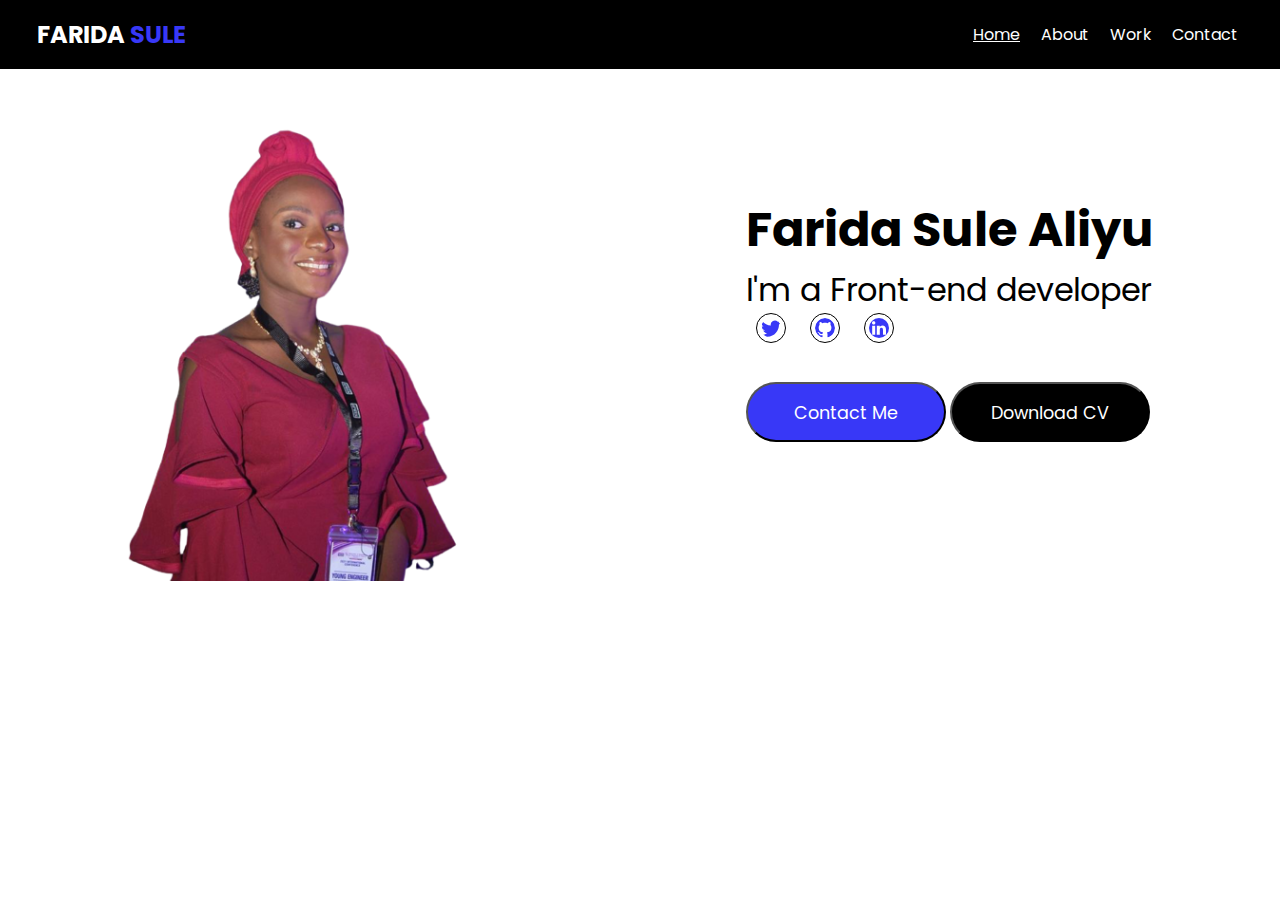
<file: index.html>
<!DOCTYPE html>
<html lang="en">
<head>
    <meta charset="UTF-8">
    <meta http-equiv="X-UA-Compatible" content="IE=edge">
    <meta name="viewport" content="width=device-width, initial-scale=1.0">
    <meta name="description" content="Welcome to my portfolio">
    <meta name="keywords" content="Front-end developer">
    <link rel="stylesheet" href="./style.css">
    <link rel="stylesheet" media="screen and (max-width: 750px)" href="./mobile.css">
    <title>portfolio</title>
</head>
<body>
    <!--NAVIGATION SECTION-->
    
        <header>
            
                
    
            <nav>
                <input type="checkbox" id="nav-checkbox" class="nav-checkbox">
            <label for="nav-checkbox" class="nav-toggle">
                <svg class="menu" viewbox="0 0 448 512" width="100" title="bars">
                    <path d="M16 132h416c8.837 0 16-7.163 16-16V76c0-8.837-7.163-16-16-16H16C7.163 60 0 
                    67.163 0 76v40c0 8.837 7.163 16 16 16zm0 160h416c8.837 0 16-7.163 
                    16-16v-40c0-8.837-7.163-16-16-16H16c-8.837 
                    0-16 7.163-16 16v40c0 8.837 7.163 16 16 16zm0 160h416c8.837 0 16-7.163 
                    16-16v-40c0-8.837-7.163-16-16-16H16c-8.837 0-16 7.163-16 16v40c0 8.837 7.163 16 16 16z" />
                </svg>
                <svg class="close" viewbox="0 0 384 512" width="100" title="times">
                    <path d="M242.72 256l100.07-100.07c12.28-12.28 12.28-32.19
                    0-44.48l-22.24-22.24c-12.28-12.28-32.19-12.28-44.48 0L176 189.28
                    75.93 89.21c-12.28-12.28-32.19-12.28-44.48 0L9.21 111.45c-12.28
                    12.28-12.28 32.19 0 44.48L109.28 256 9.21 356.07c-12.28 12.28-12.28
                     32.19 0 44.48l22.24 22.24c12.28 12.28 32.2 12.28 44.48 0L176
                    322.72l100.07 100.07c12.28 12.28 32.2 12.28 44.48 0l22.24-22.24c12.28-12.28 
                    12.28-32.19 0-44.48L242.72 256z" />
                </svg>
            </label>
                <h2 class="logo">FARIDA <span>SULE</span> </h2>
                <div class="nav-links">
                    <ul class="nav-menu">
                        <li class="navlink" id="home"><a href="index.html">Home</a></li>
                        <li class="navlink"><a href="about.html">About</a></li>
                        <li class="navlink"><a href="work.html">Work</a></li>
                        <li class="navlink"><a href="contact.html">Contact</a></li>
                        
                    </ul>
                </div>
                
            </nav>
        
            
        </header>

 
        <section class="hero-section">
            <div class="showcase-container">
                <img src="./img/portfolio_img_2-removebg-preview.png" alt="Sule Farida Aliyu profile picture" class="img">
            </div>    
                <div class="showcase-content">
                    <div class="details">
                        <h2 id="name">Farida Sule Aliyu</h2>
                        <p id="skill">I'm a Front-end developer</p>
                     </div>
                   
                    <section class="hero-media-wrapper">
        
                        <!--TWITTER SVG-->
                        <a href="https://twitter.com/Reedsule"> <svg xmlns="http://www.w3.org/2000/svg" width="16" height="16" fill="currentColor" class="bi bi-twitter" viewBox="0 0 16 16">
                            <path d="M5.026 15c6.038 0 9.341-5.003 9.341-9.334 0-.14 0-.282-.006-.422A6.685 6.685 0 0 0 16 3.542a6.658 6.658 0 0 1-1.889.518 3.301 3.301 0 0 0 1.447-1.817 6.533 6.533 0 0 1-2.087.793A3.286 3.286 0 0 0 7.875 6.03a9.325 9.325 0 0 1-6.767-3.429 3.289 3.289 0 0 0 1.018 4.382A3.323 3.323 0 0 1 .64 6.575v.045a3.288 3.288 0 0 0 2.632 3.218 3.203 3.203 0 0 1-.865.115 3.23 3.23 0 0 1-.614-.057 3.283 3.283 0 0 0 3.067 2.277A6.588 6.588 0 0 1 .78 13.58a6.32 6.32 0 0 1-.78-.045A9.344 9.344 0 0 0 5.026 15z"/>
                          </svg></a>
                          <!--GIT HUB SVG-->
        
                          <a href="https://github.com/faridasule">
                            <svg xmlns="http://www.w3.org/2000/svg" width="16" height="16" fill="currentColor" class="bi bi-github" viewBox="0 0 16 16">
                              <path d="M8 0C3.58 0 0 3.58 0 8c0 3.54 2.29 6.53 5.47 7.59.4.07.55-.17.55-.38 0-.19-.01-.82-.01-1.49-2.01.37-2.53-.49-2.69-.94-.09-.23-.48-.94-.82-1.13-.28-.15-.68-.52-.01-.53.63-.01 1.08.58 1.23.82.72 1.21 1.87.87 2.33.66.07-.52.28-.87.51-1.07-1.78-.2-3.64-.89-3.64-3.95 0-.87.31-1.59.82-2.15-.08-.2-.36-1.02.08-2.12 0 0 .67-.21 2.2.82.64-.18 1.32-.27 2-.27.68 0 1.36.09 2 .27 1.53-1.04 2.2-.82 2.2-.82.44 1.1.16 1.92.08 2.12.51.56.82 1.27.82 2.15 0 3.07-1.87 3.75-3.65 3.95.29.25.54.73.54 1.48 0 1.07-.01 1.93-.01 2.2 0 .21.15.46.55.38A8.012 8.012 0 0 0 16 8c0-4.42-3.58-8-8-8z"/>
                            </svg></a>
        
                          <!--LINKEDIN SVG-->
                         <a href="https://www.linkedin.com/in/farida-sule-046201240/"> <svg xmlns="http://www.w3.org/2000/svg" width="16" height="16" fill="currentColor" class="bi bi-linkedin" viewBox="0 0 16 16">
                            <path d="M0 1.146C0 .513.526 0 1.175 0h13.65C15.474 0 16 .513 16 1.146v13.708c0 .633-.526 1.146-1.175 1.146H1.175C.526 16 0 15.487 0 14.854V1.146zm4.943 12.248V6.169H2.542v7.225h2.401zm-1.2-8.212c.837 0 1.358-.554 1.358-1.248-.015-.709-.52-1.248-1.342-1.248-.822 0-1.359.54-1.359 1.248 0 .694.521 1.248 1.327 1.248h.016zm4.908 8.212V9.359c0-.216.016-.432.08-.586.173-.431.568-.878 1.232-.878.869 0 1.216.662 1.216 1.634v3.865h2.401V9.25c0-2.22-1.184-3.252-2.764-3.252-1.274 0-1.845.7-2.165 1.193v.025h-.016a5.54 5.54 0 0 1 .016-.025V6.169h-2.4c.03.678 0 7.225 0 7.225h2.4z"/>
                          </svg></a>
                    </section>
                    <section class="button-content">
                        <button class="btn"><a href="./contact.html">Contact Me</a></button>
                        <button class="btn" id="cv-button"><a href="./img/farida sule cv.pdf">Download CV</a></button>     
    

                    </section>
                   

                </div>
           
        </section>

    
    
    
    
    
</body>
</html>
</file>
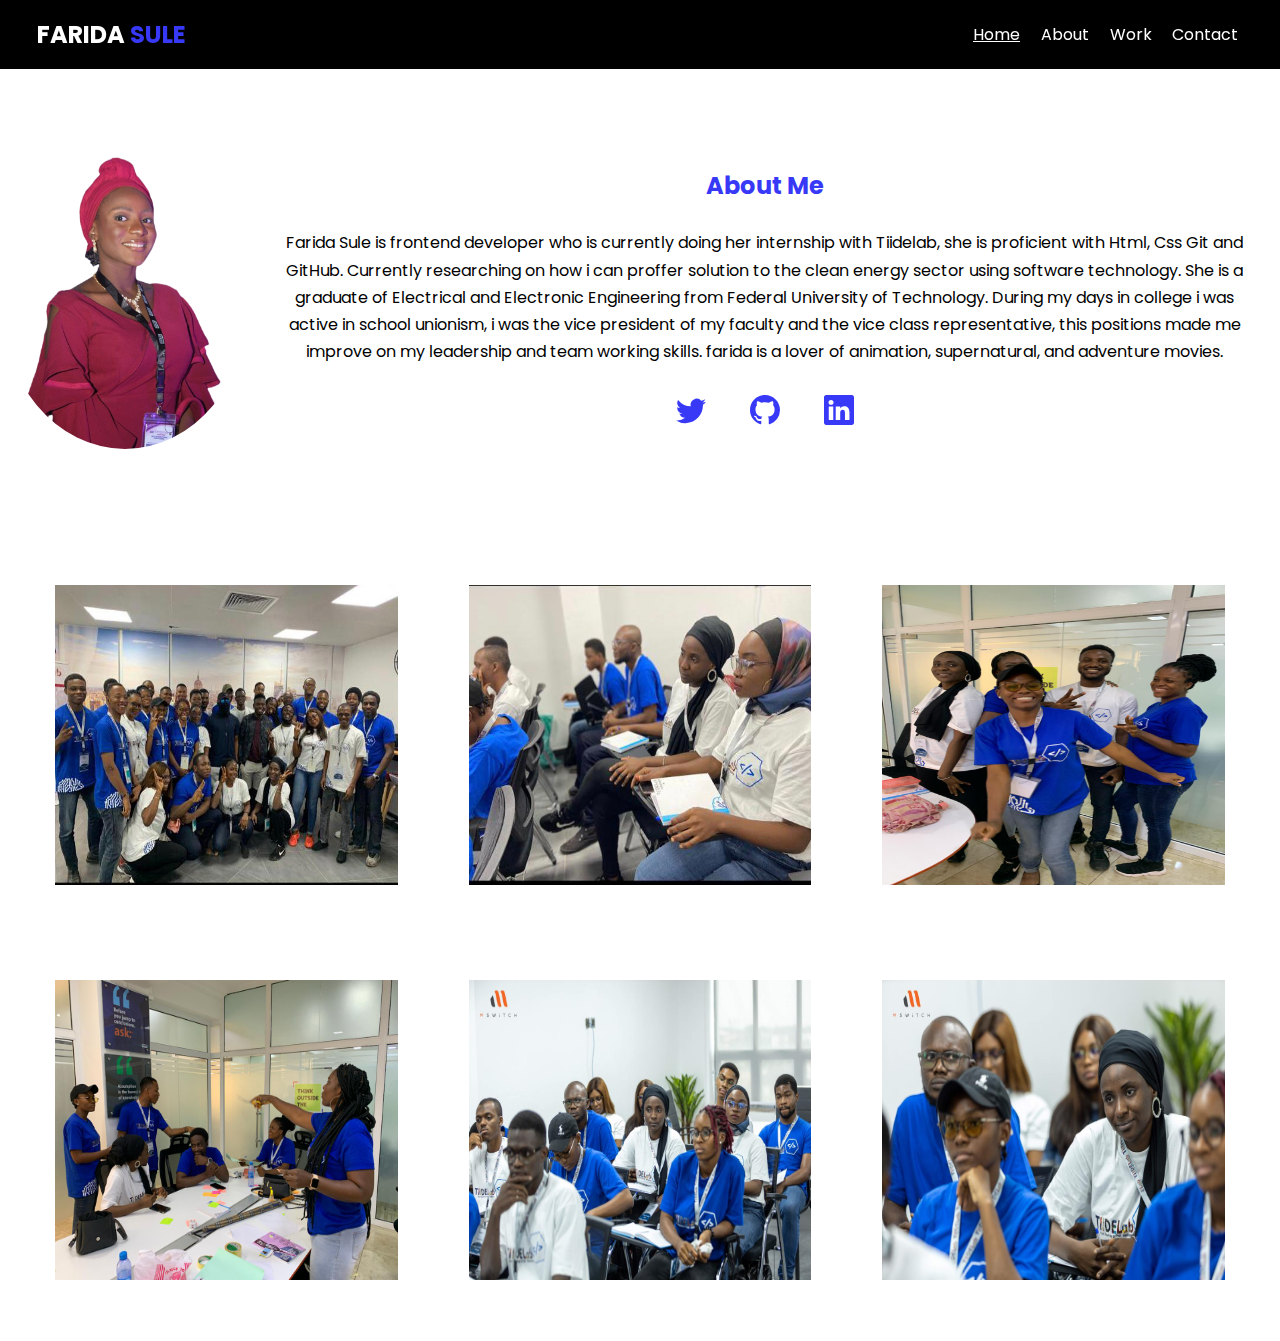
<file: about.html>
<!DOCTYPE html>
<html lang="en">
<head>
    <meta charset="UTF-8">
    <meta http-equiv="X-UA-Compatible" content="IE=edge">
    <meta name="viewport" content="width=, initial-scale=1.0">
    <meta name="description" content="Welcome to my portfolio">
    <meta name="keywords" content="Front-end developer">
    <link rel="stylesheet" href="./style.css">
    <link rel="stylesheet" media="screen and (max-width: 768px)" href="./mobile.css">
    <title>About|portfolio</title>
</head>
<body>
             
    <header>
            
                
    
        <nav>
            <input type="checkbox" id="nav-checkbox" class="nav-checkbox">
        <label for="nav-checkbox" class="nav-toggle">
            <svg class="menu" viewbox="0 0 448 512" width="100" title="bars">
                <path d="M16 132h416c8.837 0 16-7.163 16-16V76c0-8.837-7.163-16-16-16H16C7.163 60 0 
                67.163 0 76v40c0 8.837 7.163 16 16 16zm0 160h416c8.837 0 16-7.163 
                16-16v-40c0-8.837-7.163-16-16-16H16c-8.837 
                0-16 7.163-16 16v40c0 8.837 7.163 16 16 16zm0 160h416c8.837 0 16-7.163 
                16-16v-40c0-8.837-7.163-16-16-16H16c-8.837 0-16 7.163-16 16v40c0 8.837 7.163 16 16 16z" />
            </svg>
            <svg class="close" viewbox="0 0 384 512" width="100" title="times">
                <path d="M242.72 256l100.07-100.07c12.28-12.28 12.28-32.19
                0-44.48l-22.24-22.24c-12.28-12.28-32.19-12.28-44.48 0L176 189.28
                75.93 89.21c-12.28-12.28-32.19-12.28-44.48 0L9.21 111.45c-12.28
                12.28-12.28 32.19 0 44.48L109.28 256 9.21 356.07c-12.28 12.28-12.28
                 32.19 0 44.48l22.24 22.24c12.28 12.28 32.2 12.28 44.48 0L176
                322.72l100.07 100.07c12.28 12.28 32.2 12.28 44.48 0l22.24-22.24c12.28-12.28 
                12.28-32.19 0-44.48L242.72 256z" />
            </svg>
        </label>
            <h2 class="logo">FARIDA <span>SULE</span> </h2>
            <div class="nav-links">
                <ul class="nav-menu">
                    <li class="navlink" id="home"><a href="index.html">Home</a></li>
                    <li class="navlink"><a href="about.html">About</a></li>
                    <li class="navlink"><a href="work.html">Work</a></li>
                    <li class="navlink"><a href="contact.html">Contact</a></li>
                    
                </ul>
            </div>
            
        </nav>
    
        
    </header>
    
   
        <!--ABOUT SECTION-->
        <main class="about">
        <section class="about-wrapper">
            <section class="content">
        
                <img src="./img/portfolio_img_2-removebg-preview.png" alt="" id="image">
            </section>
            <section class="aboutme-container">
                <h2 id="aboutme">About Me</h2>
                <p class="about-brief">Farida Sule is frontend developer who is currently doing her internship with Tiidelab, 
                    she is proficient with Html, Css Git and GitHub. 
                    Currently researching on how i can proffer solution to the clean energy sector using software technology.
                    She is a graduate of Electrical and Electronic Engineering from Federal University of Technology.
                    During my days in college i was active in school unionism, i was the vice president of my faculty and the vice class representative, this positions made 
                    me improve on my leadership and team working skills.
                    farida is a lover of animation, supernatural, and adventure movies.
    
                </p>
                 <!--TWITTER SVG-->
                 <a href="https://twitter.com/Reedsule"> <svg xmlns="http://www.w3.org/2000/svg" width="16" height="16" fill="currentColor" class="bi bi-twitter" viewBox="0 0 16 16">
                    <path d="M5.026 15c6.038 0 9.341-5.003 9.341-9.334 0-.14 0-.282-.006-.422A6.685 6.685 0 0 0 16 3.542a6.658 6.658 0 0 1-1.889.518 3.301 3.301 0 0 0 1.447-1.817 6.533 6.533 0 0 1-2.087.793A3.286 3.286 0 0 0 7.875 6.03a9.325 9.325 0 0 1-6.767-3.429 3.289 3.289 0 0 0 1.018 4.382A3.323 3.323 0 0 1 .64 6.575v.045a3.288 3.288 0 0 0 2.632 3.218 3.203 3.203 0 0 1-.865.115 3.23 3.23 0 0 1-.614-.057 3.283 3.283 0 0 0 3.067 2.277A6.588 6.588 0 0 1 .78 13.58a6.32 6.32 0 0 1-.78-.045A9.344 9.344 0 0 0 5.026 15z"/>
                  </svg></a>
                  <!--GIT HUB SVG-->
    
                  <a href="https://github.com/faridasule">
                    <svg xmlns="http://www.w3.org/2000/svg" width="16" height="16" fill="currentColor" class="bi bi-github" viewBox="0 0 16 16">
                      <path d="M8 0C3.58 0 0 3.58 0 8c0 3.54 2.29 6.53 5.47 7.59.4.07.55-.17.55-.38 0-.19-.01-.82-.01-1.49-2.01.37-2.53-.49-2.69-.94-.09-.23-.48-.94-.82-1.13-.28-.15-.68-.52-.01-.53.63-.01 1.08.58 1.23.82.72 1.21 1.87.87 2.33.66.07-.52.28-.87.51-1.07-1.78-.2-3.64-.89-3.64-3.95 0-.87.31-1.59.82-2.15-.08-.2-.36-1.02.08-2.12 0 0 .67-.21 2.2.82.64-.18 1.32-.27 2-.27.68 0 1.36.09 2 .27 1.53-1.04 2.2-.82 2.2-.82.44 1.1.16 1.92.08 2.12.51.56.82 1.27.82 2.15 0 3.07-1.87 3.75-3.65 3.95.29.25.54.73.54 1.48 0 1.07-.01 1.93-.01 2.2 0 .21.15.46.55.38A8.012 8.012 0 0 0 16 8c0-4.42-3.58-8-8-8z"/>
                    </svg></a>
    
                  <!--LINKEDIN SVG-->
                 <a href="https://www.linkedin.com/in/farida-sule-046201240/"> <svg xmlns="http://www.w3.org/2000/svg" width="16" height="16" fill="currentColor" class="bi bi-linkedin" viewBox="0 0 16 16">
                    <path d="M0 1.146C0 .513.526 0 1.175 0h13.65C15.474 0 16 .513 16 1.146v13.708c0 .633-.526 1.146-1.175 1.146H1.175C.526 16 0 15.487 0 14.854V1.146zm4.943 12.248V6.169H2.542v7.225h2.401zm-1.2-8.212c.837 0 1.358-.554 1.358-1.248-.015-.709-.52-1.248-1.342-1.248-.822 0-1.359.54-1.359 1.248 0 .694.521 1.248 1.327 1.248h.016zm4.908 8.212V9.359c0-.216.016-.432.08-.586.173-.431.568-.878 1.232-.878.869 0 1.216.662 1.216 1.634v3.865h2.401V9.25c0-2.22-1.184-3.252-2.764-3.252-1.274 0-1.845.7-2.165 1.193v.025h-.016a5.54 5.54 0 0 1 .016-.025V6.169h-2.4c.03.678 0 7.225 0 7.225h2.4z"/>
                  </svg></a>
            </section>
       
            
        </section>

        
        
        
           
    </main>

    <section class="AB">
        <div class="A">
         
         <img src="./img/WhatsApp Image 2022-07-05 at 1.35.20 PM.jpeg" alt="">
         </div>
       <div class="A">
     
         <img src="./img/WhatsApp Image 2022-07-05 at 1.35.34 PM.jpeg" alt="">
        </div>
        <div class="A">
         
         <img src="./img/WhatsApp Image 2022-07-05 at 12.22.06 PM.jpeg" alt="">
        </div>
        <div class="A">
     
         <img src="./img/WhatsApp Image 2022-07-05 at 12.22.49 PM.jpeg" alt="">
        </div>
        <div class="A">
     
         <img src="./img/WhatsApp Image 2022-07-06 at 4.47.55 AM.jpeg" alt="">
        </div>
        <div class="A">
     
         <img src="./img/WhatsApp Image 2022-07-06 at 4.47.42 AM.jpeg" alt="">
        </div>

    </section>
   
</body>
</html>
</file>
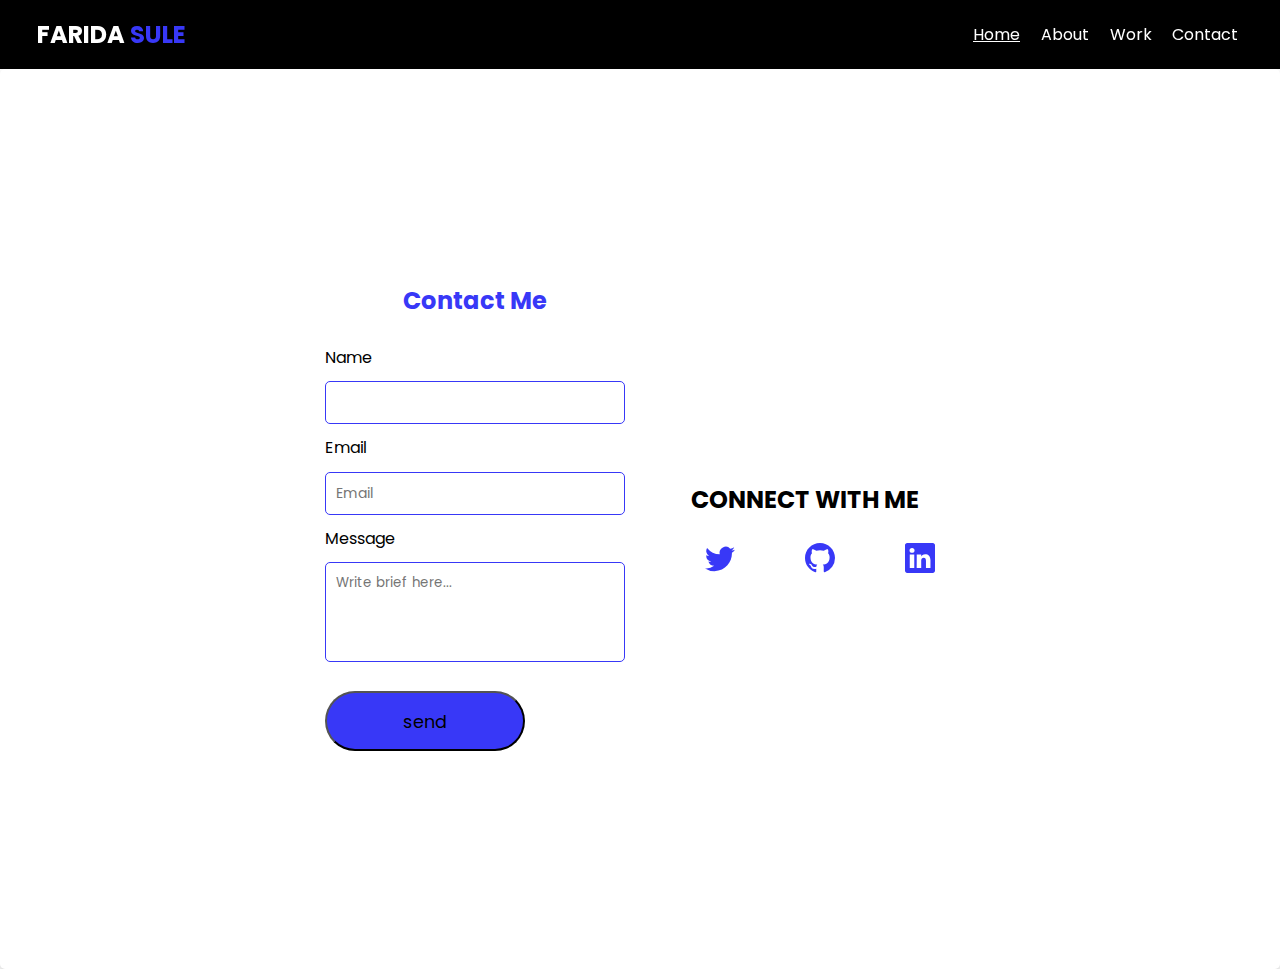
<file: contact.html>
<!DOCTYPE html>
<html lang="en">
<head>
    <meta charset="UTF-8">
    <meta http-equiv="X-UA-Compatible" content="IE=edge">
    <meta name="viewport" content="width=device-width, initial-scale=1.0">
    <meta name="description" content="Welcome to my portfolio">
    <meta name="keywords" content="Front-end developer">
    <link rel="stylesheet" href="./style.css">
    <link rel="stylesheet" media="screen and (max-width: 768px)" href="./mobile.css">
    <title>Contact|portfolio</title>
</head>
<body>
    <header>
            
                
    
        <nav>
            <input type="checkbox" id="nav-checkbox" class="nav-checkbox">
        <label for="nav-checkbox" class="nav-toggle">
            <svg class="menu" viewbox="0 0 448 512" width="100" title="bars">
                <path d="M16 132h416c8.837 0 16-7.163 16-16V76c0-8.837-7.163-16-16-16H16C7.163 60 0 
                67.163 0 76v40c0 8.837 7.163 16 16 16zm0 160h416c8.837 0 16-7.163 
                16-16v-40c0-8.837-7.163-16-16-16H16c-8.837 
                0-16 7.163-16 16v40c0 8.837 7.163 16 16 16zm0 160h416c8.837 0 16-7.163 
                16-16v-40c0-8.837-7.163-16-16-16H16c-8.837 0-16 7.163-16 16v40c0 8.837 7.163 16 16 16z" />
            </svg>
            <svg class="close" viewbox="0 0 384 512" width="100" title="times">
                <path d="M242.72 256l100.07-100.07c12.28-12.28 12.28-32.19
                0-44.48l-22.24-22.24c-12.28-12.28-32.19-12.28-44.48 0L176 189.28
                75.93 89.21c-12.28-12.28-32.19-12.28-44.48 0L9.21 111.45c-12.28
                12.28-12.28 32.19 0 44.48L109.28 256 9.21 356.07c-12.28 12.28-12.28
                 32.19 0 44.48l22.24 22.24c12.28 12.28 32.2 12.28 44.48 0L176
                322.72l100.07 100.07c12.28 12.28 32.2 12.28 44.48 0l22.24-22.24c12.28-12.28 
                12.28-32.19 0-44.48L242.72 256z" />
            </svg>
        </label>
            <h2 class="logo">FARIDA <span>SULE</span> </h2>
            <div class="nav-links">
                <ul class="nav-menu">
                    <li class="navlink" id="home"><a href="index.html">Home</a></li>
                    <li class="navlink"><a href="about.html">About</a></li>
                    <li class="navlink"><a href="work.html">Work</a></li>
                    <li class="navlink"><a href="contact.html">Contact</a></li>
                    
                </ul>
            </div>
            
        </nav>
    
        
    </header>
<!--CONTACT ME SECTION-->
        
        <section class="wrapper-contactme">
        <section class="section form-section" id="contact">
            <h2 class="work-with-me">Contact Me</h2>
            <form>
                <div class="form-group">
                    <label for="names">Name</label>
                    <input type="text" id="names">

                </div>
                <div class="form-group">
                    <label for="email">Email</label>
                    <input type="text" id="email" placeholder="Email">

                </div>

                <div class="form-group">
                    <label for="message">Message</label>
                    <textarea id="message" placeholder="Write brief here..."></textarea>
                </div>
                <div class="form-group button">
                    <button class="btn" id="send">send</button>
                </div>
            </form>
        </section>
            <!--SOCIAL MEDIA-->
        <section class="social-links" >

            <h2 class="connect">CONNECT WITH ME</h2>
            <section class="social-account-wrapper">
                <section class="social-account-wrapper">
                    <!--TWITTER SVG-->
             <a href="https://twitter.com/Reedsule"><svg xmlns="http://www.w3.org/2000/svg" width="16" height="16" fill="currentColor" class="bi bi-twitter" viewBox="0 0 16 16">
                <path d="M5.026 15c6.038 0 9.341-5.003 9.341-9.334 0-.14 0-.282-.006-.422A6.685 6.685 0 0 0 16 3.542a6.658 6.658 0 0 1-1.889.518 3.301 3.301 0 0 0 1.447-1.817 6.533 6.533 0 0 1-2.087.793A3.286 3.286 0 0 0 7.875 6.03a9.325 9.325 0 0 1-6.767-3.429 3.289 3.289 0 0 0 1.018 4.382A3.323 3.323 0 0 1 .64 6.575v.045a3.288 3.288 0 0 0 2.632 3.218 3.203 3.203 0 0 1-.865.115 3.23 3.23 0 0 1-.614-.057 3.283 3.283 0 0 0 3.067 2.277A6.588 6.588 0 0 1 .78 13.58a6.32 6.32 0 0 1-.78-.045A9.344 9.344 0 0 0 5.026 15z"/>
              </svg></a>

              <!--GITHUB SVG-->
              <a href="https://github.com/faridasule"><svg xmlns="http://www.w3.org/2000/svg" width="16" height="16" fill="currentColor" class="bi bi-github" viewBox="0 0 16 16">
                <path d="M8 0C3.58 0 0 3.58 0 8c0 3.54 2.29 6.53 5.47 7.59.4.07.55-.17.55-.38 0-.19-.01-.82-.01-1.49-2.01.37-2.53-.49-2.69-.94-.09-.23-.48-.94-.82-1.13-.28-.15-.68-.52-.01-.53.63-.01 1.08.58 1.23.82.72 1.21 1.87.87 2.33.66.07-.52.28-.87.51-1.07-1.78-.2-3.64-.89-3.64-3.95 0-.87.31-1.59.82-2.15-.08-.2-.36-1.02.08-2.12 0 0 .67-.21 2.2.82.64-.18 1.32-.27 2-.27.68 0 1.36.09 2 .27 1.53-1.04 2.2-.82 2.2-.82.44 1.1.16 1.92.08 2.12.51.56.82 1.27.82 2.15 0 3.07-1.87 3.75-3.65 3.95.29.25.54.73.54 1.48 0 1.07-.01 1.93-.01 2.2 0 .21.15.46.55.38A8.012 8.012 0 0 0 16 8c0-4.42-3.58-8-8-8z"/>
              </svg></a>
              <!--LINKEDIN SVG-->
              <a href="https://www.linkedin.com/in/farida-sule-046201240/"><svg xmlns="http://www.w3.org/2000/svg" width="16" height="16" fill="currentColor" class="bi bi-linkedin" viewBox="0 0 16 16">
                <path d="M0 1.146C0 .513.526 0 1.175 0h13.65C15.474 0 16 .513 16 1.146v13.708c0 .633-.526 1.146-1.175 1.146H1.175C.526 16 0 15.487 0 14.854V1.146zm4.943 12.248V6.169H2.542v7.225h2.401zm-1.2-8.212c.837 0 1.358-.554 1.358-1.248-.015-.709-.52-1.248-1.342-1.248-.822 0-1.359.54-1.359 1.248 0 .694.521 1.248 1.327 1.248h.016zm4.908 8.212V9.359c0-.216.016-.432.08-.586.173-.431.568-.878 1.232-.878.869 0 1.216.662 1.216 1.634v3.865h2.401V9.25c0-2.22-1.184-3.252-2.764-3.252-1.274 0-1.845.7-2.165 1.193v.025h-.016a5.54 5.54 0 0 1 .016-.025V6.169h-2.4c.03.678 0 7.225 0 7.225h2.4z"/>
              </svg></a>
              
              
              

                </section>

            </section>
            

<main>

</main>
    
</body>
</html>
</file>
<file: style.css>
@import url('https://fonts.googleapis.com/css2?family=Poppins:ital,wght@0,100;0,200;0,300;0,400;0,500;0,600;0,700;0,800;0,900;1,100;1,200;1,300;1,400;1,500;1,600;1,700;1,800;1,900&display=swap');

/*Reset*/
*{
    padding: 0;
    margin: 0;
    box-sizing: border-box;
    font-family: "poppins", sans-serif;
}
/*Main Styling*/

body{
    font-family: "poppins",sans-serif ;
    line-height: 1.7rem;
    background: url('https://images.unsplash.com/photo-1588345921523-c2dcdb7f1dcd?ixlib=rb-1.2.1&ixid=MnwxMjA3fDB8MHxwaG90by1wYWdlfHx8fGVufDB8fHx8&auto=format&fit=crop&w=1470&q=80'); 


}

header{
    
    background-color: black;   
}

  .nav-toggle {
    display: none;
  }
  .nav-checkbox {
    display: none;
  }
nav{
    display: flex;
    justify-content: space-between;
    align-items: center;
    padding: 1.3rem;
    position: sticky;
    top: 0;
}
.logo{
    
    text-decoration: none;
    color: #fff;
    margin-left: 1rem;

}
span{
    color: rgb(56, 56, 247);
} 


    
.nav-menu{
    display: flex;
    list-style: none;
    text-decoration: none;
    

}
.nav-menu li{
    margin-right: 1.3rem;

}
li a{
    text-decoration: none;
    color: #fff;
    cursor: pointer;


}
#home{
    text-decoration: underline;
    color: #fff;
}
li a:hover{
    background-color: #fff;
    border-radius: 5px;
    color: rgb(56, 56, 247);
    padding: 10px;
    transition: 0.3s; 

}
/*HERO SECTION*/

.hero-section{
    display: flex;
    justify-content: space-around;
    align-items: center;
    
}
.showcase-container{
    margin-top: 3rem;
    
    
}
.showcase-container img{
    max-width: 95%;
}
.showcase-content{
   
    margin:10px;
    padding: 10px;
    text-decoration: none;
    
}
#name{
    font-size: 3rem;
    margin-bottom: 8%;
    
}


#skill{
    font-size: 2rem;

}

.hero-media-wrapper svg{
    align-items: center;
    width: 30px;
    height: 30px;
    fill: rgb(56, 56, 247);
    border: 1px solid #000;
    border-radius: 50%;
    padding: 4px;
    margin: 10px;
    transition: 0.5s;
    cursor: pointer;
    
}

 .btn{


    display: inline-block;
    border-radius: 3.2rem;
    padding: 1rem;
    font-size: 1.1rem;
    background-color: rgb(56, 56, 247);
    margin-top: 1.3rem;
    transition:all 0.3s;
    cursor: pointer;
    width: 200px;
    height: 60px;
    animation: animate1 2s forward 1s
    ease-in-out;
    
}
    @keyframes animate1 {
        
       
        to{
            width: 250px;
            background-color: black;
        }
    }

    
       

    
    
.btn:hover{
    background-color: #000;
    transition: 0.3s; 
}
    

  
.btn a{
    text-decoration: none;
    color: #fff;
    

}
#cv-button{
    background: #000;

}
#cv-button:hover{
    background-color: rgb(56, 56, 247);
}


 @media (max-width:750px) { 
      .hero-section{
          display: flex;
          width: 100%;
          flex-direction: column;
          align-items: center;
      }
      .details h2, p{
        line-height: 1.3rem;
      
  } 
  .hero-media-wrapper{
      display: flex;
      align-items: center;
      justify-content: center;
    
  } 
  .button-content{
      display: flex;
      justify-content: center;
      align-items: center;
      flex-direction: column;
  }
  #name{
      font-size: 1.65rem;
  }
  #skill{
      font-size: 1.365rem;
  }

} */
.hero-media-wrapper

/*About Section*/ 
 .about{
     width: 100%;
     height: 100vh;
     margin: auto;
     border: 3px solid red;

 }
 .about-wrapper{
     display: flex;
     justify-content: center;
     align-items: center;
     text-align: center;
     height: auto;
     margin-top: 80px;
     
 }
 .about-container{
     width: 60%;
     
 }
 #image{
     height: 300px;
     border-radius: 50%;
 }
 #aboutme{
     color: rgb(56, 56, 247);
     text-align: center;
    
    
 }
 .about-brief{
     padding: 30px;
    
 }
 
 svg{
     fill: rgb(56, 56, 247);
     height: 30px;
     width: 30px;
     cursor: pointer;
     transition: 0.5s;
     margin: 0 20px;
 }
 svg:hover{
     fill:#000;
     background-color: #fff;
 }

    .AB{
        display: grid;
        grid-template-columns: repeat(auto-fit, minmax(350px, 1fr));
        gap: 2%;
        padding: 2rem;
        margin-top: 60px;
    }
    .A{
        padding: 20px;
        text-align: center;
    }
    .A img{
        margin: 1rem auto;
        height: 300px;
        width: 98%;
    }
    #my-moment{
        align-items: center;
        text-align: center;
        color: rgb(56, 56, 247);
    
    }
   




 @media (max-width:750px) {
    .about-brief{
    padding: 10px;


    
    } 
    .content{
        display: none;
    }
    .about-wrapper{
        margin-top: 30px;
    }
    .AB{
        padding: 0.2rem;
    }
    .A{
        padding: 3px;
    }

 }
 
 


/* Work Section.project-card-wrapper{ */

.work-container{
    
    width: 100%;
    margin-top: 1rem;
    



}
.h2-project{
    margin-top: 2rem;
    text-align: center;
    color: rgb(56, 56, 247);
}
.project-card-wrapper{
    display: flex;
    justify-content: center;
    align-items: center;
    gap: 5rem;
    margin: 0.3rem auto;
    padding: 0.8rem;
    width: 90%;

}
.project-card{
    padding: 5px;
    box-shadow: 0 4px 8px 0 rgba(0, 0, 0, 0.2);
    transition: 0.3s;
    border-radius: 5px;
    width: 70%;
}
.project-card img{
    width: 100%;
    height: 200px;
}
.card-content{
    width: 250px;
    text-align: center;
    align-items: center;
    justify-content: center;
    margin: auto;
    height: 20vh;
}
.project-tile{
    font-size: 1.1rem;
    /* margin-bottom: 0.5rem; */
    color: rgb(56, 56, 247);
}
.project-brief{
    font-size: 0.8rem; 




}

.project-link{
    display: flex;
    justify-content: center;
    align-items: center;
    margin-top: 0.8rem;
    gap: 0.8rem;


}
.project-link svg{
    width: 1.3rem;
    height: 1.3rem;
    fill: rgb(56, 56, 247);
    cursor: pointer;

}
/*Skills*/
.skill-section{
height: 100vh;
margin-top: 20pxS;

    

}
.h2-skill{
    color: rgb(56, 56, 247);
    margin-top: 20px;
    align-items: center;
    text-align: center;

}


    

.skill-wrapper{
    text-align: center;
    margin-top: 1.8rem;
    
    
    
}

.skills{
    background-color: black;
    border-radius: 5px;
    color: #fff;
    padding: 10px;
    
    


}
@media (max-width:750px) {

 .project-card .card-content .project-brief{
    padding: 5px;
    font-size: 12px;
    text-align: center;
}
.project-card-wrapper{
    display: flex;
    align-items: center;
    justify-content: center;
    flex-direction: column;
    

}
.project-card{
    width: 100%;
}
}
/*CONTACT ME SECTION*/
.wrapper-contactme{
    width: 100%;
    display: flex;
    justify-content: center;
    height: 100vh;
    margin-top: 40px auto;
    padding: 10px;
    box-shadow: 0 4px 8px 0 rgba(0, 0, 0, 0.2);
    transition: 0.3s;
    border-radius: 5px;
    max-width: 100%;
    align-items: center;
}


.work-with-me{
    color: rgb(56, 56, 247);
    text-align: center;
    padding-bottom: 30px;
}
    

.form-group label{
    display: block;
    margin-bottom: 10px;
}


.form-group input{
    border: 1px solid rgb(56, 56, 247);
    border-radius: 5px;
    padding: 10px;
    margin-bottom: 10px;
    width: 300px;
    font-size: 14px;


}


.form-group textarea{
    border: 1px solid rgb(56, 56, 247);
    border-radius: 5px;
    padding: 10px;
    width: 300px;
    height: 100px;
    resize: none;
}
#form-group textarea{
    border: 1px solid rgb(56, 56, 247);
    border-radius: 5px;
    padding: 10px;
    width: 300px;
    height: 350px;
    resize: none;
    margin-bottom: 10px;


}
.social-links{
    text-align: center;
    align-items: center;
    justify-content: center;
}
.connect{
    justify-items: center;
    text-align: center;
    color: #000;
    font-weight: bold;
    margin: 30px 0;
    margin-left: 30px;
}
.social-account-wrapper{
    margin-top: 0;
    display: flex;
    justify-content: center;
    align-items: center;
    gap: 30px;
    margin-bottom: 0;
    margin-left: 30px;
}
.social-account-wrapper svg{
    height: 30px;
    width: 30px;
    fill: rgb(56, 56, 247);
}
.social-account-wrapper svg:hover{
    fill: black;
    cursor: pointer;
    bottom: 10px;
    position: relative;
}
#send{
    align-items: center;
    justify-content: center;
    text-align: center;
}
#send:hover{
    color: #fff;
}
 
@media (max-width:750px) {


    .wrapper-contactme{
        display: flex;
        align-items: center;
        justify-content: center;
        flex-direction: column;
        text-align: center;
        border: 3px solid#000;
    }
}
</file>
<file: mobile.css>
/* //RESPONSIVE DESIGN// */
 @media (max-width: 750px) {
    .header {
      z-index: 1;
      width: 100%;
      position: sticky;
    
      top: 0px;
      left: 0px;
    }
    .logo {
      margin-left: -1.5rem;
    }
    .nav-toggle {
      display: block;
      position: absolute;
      cursor: pointer;
      margin-top: 0.4rem;
      margin-right: 1rem;
      right: 0;
    }
    nav svg {
      width: 1.3rem;
      fill: white;
    }
    .close,
    .nav-checkbox {
      display: none;
    }
  
    .nav-menu{
      display: flex;
      flex-direction: column;
      gap: 1rem;
      align-items: center;
      margin: 0.1rem 0;
    }
    .nav-links {
      position: absolute;
      margin-top: 2.76rem;
      top: 20px;
      right: 0;
      width: 100%;
      z-index: 100;
    }
  
    li {
      display: none;
      padding: 0.2rem 1rem 0.2rem;
      font-size: 2rem;
    }
    .nav-checkbox:checked ~ .nav-links .nav-menu li {
      display: block;
    }
    .nav-checkbox:checked ~ label.nav-toggle .close {
      display: block;
    }
    .nav-checkbox:checked ~ label.nav-toggle .menu {
      display: none;
    }
    .nav-checkbox:checked ~ .nav-links .nav-menu {
      background: linear-gradient(to right, hsl(244, 94%, 7%), #000);
      opacity: 1.5;
      height: 95vh;
      padding-top: 2rem;
      border-radius: 3px;
    }
  }
</file>
